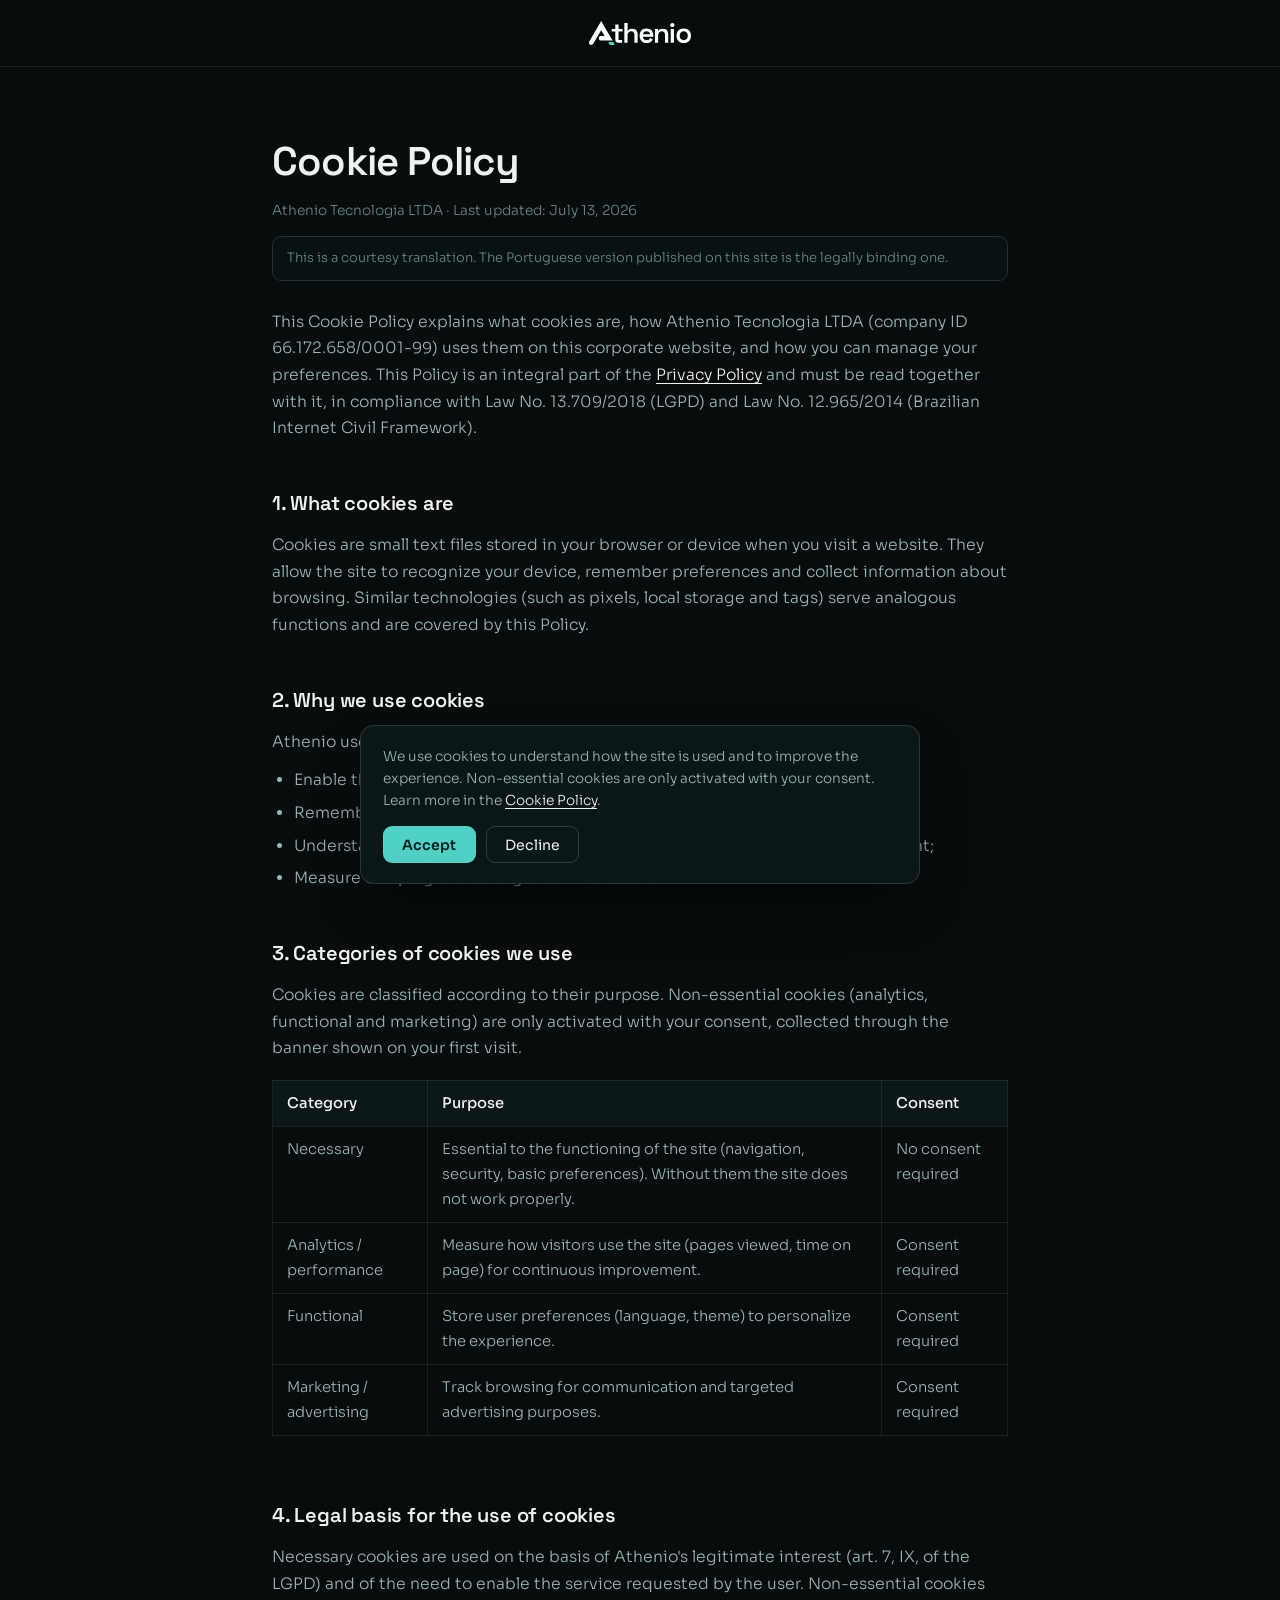
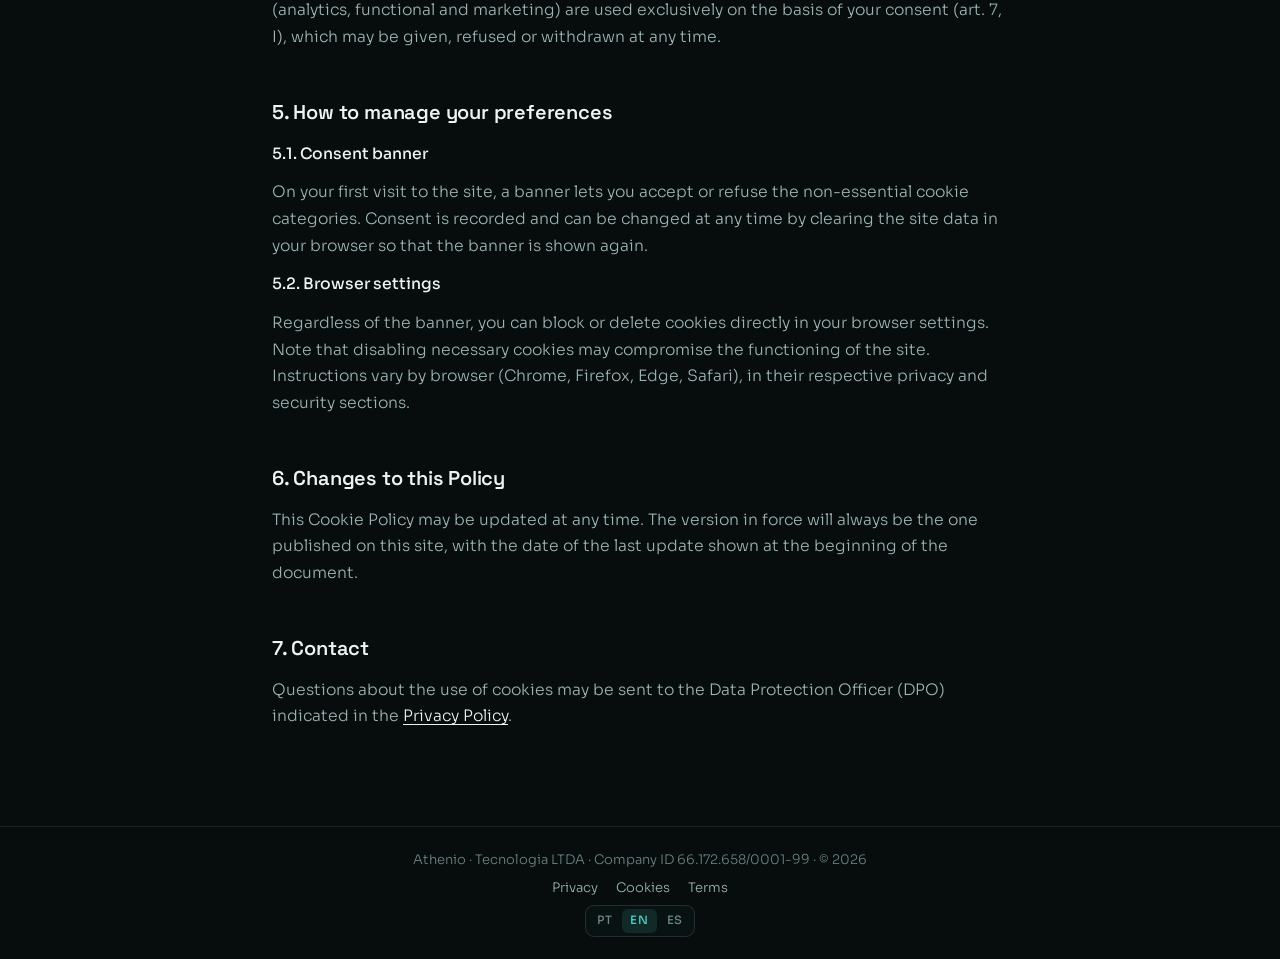
<file: cookies.html>
<!doctype html>
<html lang="pt-BR" data-i18n-bundles="legal">
  <head>
    <meta charset="UTF-8" />
    <meta name="viewport" content="width=device-width, initial-scale=1.0" />
    <title data-i18n="meta.cookies.title">Política de Cookies | Athenio</title>
    <meta
      name="description"
      data-i18n-attr="content:meta.cookies.description"
      content="O que são cookies, como a Athenio Tecnologia LTDA os utiliza neste site e como você pode gerenciar suas preferências."
    />
    <link rel="icon" href="/favicon.ico" sizes="any" type="image/x-icon" />

    <!-- Google tag (gtag.js) — cookies não essenciais bloqueados até consentimento -->
    <script
      async
      src="https://www.googletagmanager.com/gtag/js?id=G-Z9TGCQ6WYM"
    ></script>
    <script>
      window.dataLayer = window.dataLayer || [];
      function gtag() {
        dataLayer.push(arguments);
      }
      gtag("consent", "default", {
        analytics_storage: "denied",
        ad_storage: "denied",
        ad_user_data: "denied",
        ad_personalization: "denied",
      });
      gtag("js", new Date());
      gtag("config", "G-Z9TGCQ6WYM");
    </script>

    <link rel="preconnect" href="https://fonts.googleapis.com" />
    <link rel="preconnect" href="https://fonts.gstatic.com" crossorigin />
    <link
      href="https://fonts.googleapis.com/css2?family=Space+Grotesk:wght@500;600&family=Sora:wght@300;400;500;600&display=swap"
      rel="stylesheet"
    />
    <script src="js/i18n.js"></script>
    <style>
      :root {
        --teal: #4fd1c5;
        --obsidian: #070c0c;
        --elevated: #0c1818;
        --text: #edf2f2;
        --muted: #9bb4b4;
        --subtle: #6a8585;
        --line: rgba(155, 180, 180, 0.12);
        --serif: "Space Grotesk", system-ui, sans-serif;
        --sans: "Sora", system-ui, sans-serif;
      }
      * {
        box-sizing: border-box;
        margin: 0;
        padding: 0;
      }
      html {
        overflow-x: hidden;
      }
      body {
        background: var(--obsidian);
        color: var(--text);
        font-family: var(--sans);
        font-weight: 300;
        line-height: 1.7;
        -webkit-font-smoothing: antialiased;
      }
      ::selection {
        background: var(--teal);
        color: var(--obsidian);
      }
      a {
        color: var(--text);
        text-decoration: underline;
        text-underline-offset: 3px;
        transition: color 0.25s;
      }
      a:hover {
        color: var(--teal);
      }
      header {
        padding: 20px 0;
        border-bottom: 1px solid var(--line);
      }
      header .wrap {
        display: flex;
        justify-content: center;
      }
      header img {
        height: 26px;
        display: block;
      }
      header a {
        text-decoration: none;
      }
      .wrap {
        max-width: 780px;
        margin: 0 auto;
        padding: 0 22px;
        width: 100%;
      }
      main {
        padding: 72px 0 96px;
      }
      h1 {
        font-family: var(--serif);
        font-weight: 600;
        font-size: clamp(1.8rem, 4vw, 2.5rem);
        letter-spacing: -0.02em;
        line-height: 1.15;
      }
      .updated {
        color: var(--subtle);
        font-size: 0.86rem;
        margin: 14px 0 0;
      }
      .intro {
        color: var(--muted);
        margin-top: 28px;
      }
      h2 {
        font-family: var(--serif);
        font-weight: 600;
        font-size: 1.25rem;
        letter-spacing: -0.01em;
        margin: 44px 0 12px;
      }
      p,
      li {
        color: var(--muted);
        font-size: 0.98rem;
      }
      p + p {
        margin-top: 12px;
      }
      ul {
        padding-left: 22px;
        margin: 12px 0;
      }
      li {
        margin-bottom: 6px;
      }
      strong {
        color: var(--text);
        font-weight: 500;
      }
      table {
        width: 100%;
        border-collapse: collapse;
        margin: 18px 0;
        font-size: 0.92rem;
      }
      th,
      td {
        border: 1px solid var(--line);
        padding: 10px 14px;
        text-align: left;
        color: var(--muted);
        vertical-align: top;
      }
      th {
        color: var(--text);
        font-weight: 500;
        background: var(--elevated);
      }
      .table-scroll {
        overflow-x: auto;
      }
      footer {
        border-top: 1px solid var(--line);
        padding: 22px 0;
        text-align: center;
        color: var(--subtle);
        font-size: 0.82rem;
      }
      footer nav {
        margin-top: 6px;
        display: flex;
        gap: 18px;
        justify-content: center;
      }
      footer a {
        color: var(--muted);
        text-decoration: none;
      }
    </style>
  </head>
  <body>
    <header>
      <div class="wrap">
        <a href="index.html"
          ><img src="public/assets/athenio-logo.svg" alt="Athenio"
        /></a>
      </div>
    </header>

    <main>
      <div class="wrap">
        <h1 data-i18n="cookies.h1">Política de Cookies</h1>
        <p class="updated" data-i18n="legal.updated">Athenio Tecnologia LTDA · Última atualização: 13 de julho de 2026</p>
        <p class="translation-notice" data-i18n-html="legal.translationNotice"></p>
        <p class="intro" data-i18n-html="cookies.intro">Esta Política de Cookies explica o que são cookies, como a Athenio Tecnologia LTDA (CNPJ 66.172.658/0001-99) os utiliza neste site institucional, e como você pode gerenciar suas preferências. Esta Política é parte integrante da <a href="privacidade.html">Política de Privacidade</a> e deve ser lida em conjunto com ela, em conformidade com a Lei nº 13.709/2018 (LGPD) e a Lei nº 12.965/2014 (Marco Civil da Internet).</p>
        <h2 data-i18n="cookies.s1.h">1. O que são cookies</h2>
        <p data-i18n="cookies.s1.p1">Cookies são pequenos arquivos de texto armazenados no seu navegador ou dispositivo quando você visita um site. Eles permitem que o site reconheça seu dispositivo, lembre preferências e colete informações sobre a navegação. Tecnologias similares (como pixels, local storage e tags) cumprem funções análogas e estão abrangidas por esta Política.</p>
        <h2 data-i18n="cookies.s2.h">2. Por que utilizamos cookies</h2>
        <p data-i18n="cookies.s2.p1">A Athenio utiliza cookies para:</p>
        <ul>
          <li data-i18n="cookies.s2.li1">Permitir o funcionamento correto e seguro do site;</li>
          <li data-i18n="cookies.s2.li2">Lembrar preferências de navegação;</li>
          <li data-i18n="cookies.s2.li3">Compreender como os visitantes utilizam o site, de forma agregada, para melhoria contínua;</li>
          <li data-i18n="cookies.s2.li4">Mensurar campanhas e direcionar comunicação.</li>
        </ul>
        <h2 data-i18n="cookies.s3.h">3. Categorias de cookies que utilizamos</h2>
        <p data-i18n="cookies.s3.p1">Os cookies são classificados conforme sua finalidade. Cookies não essenciais (analíticos, funcionais e de marketing) somente são ativados mediante o seu consentimento, coletado por meio do banner exibido no primeiro acesso.</p>
        <div class="table-scroll">
          <table>
            <thead>
              <tr>
                <th data-i18n="cookies.s3.th1">Categoria</th>
                <th data-i18n="cookies.s3.th2">Finalidade</th>
                <th data-i18n="cookies.s3.th3">Consentimento</th>
              </tr>
            </thead>
            <tbody>
              <tr>
                <td data-i18n="cookies.s3.r1.a">Necessários</td>
                <td data-i18n="cookies.s3.r1.b">Essenciais ao funcionamento do site (navegação, segurança, preferências básicas). Sem eles o site não funciona corretamente.</td>
                <td data-i18n="cookies.s3.r1.c">Dispensam consentimento</td>
              </tr>
              <tr>
                <td data-i18n="cookies.s3.r2.a">Analíticos / de desempenho</td>
                <td data-i18n="cookies.s3.r2.b">Medem como os visitantes usam o site (páginas acessadas, tempo de permanência) para melhoria contínua.</td>
                <td data-i18n="cookies.s3.r2.c">Exigem consentimento</td>
              </tr>
              <tr>
                <td data-i18n="cookies.s3.r3.a">Funcionais</td>
                <td data-i18n="cookies.s3.r3.b">Guardam preferências do usuário (idioma, tema) para personalizar a experiência.</td>
                <td data-i18n="cookies.s3.r3.c">Exigem consentimento</td>
              </tr>
              <tr>
                <td data-i18n="cookies.s3.r4.a">Marketing / publicidade</td>
                <td data-i18n="cookies.s3.r4.b">Acompanham a navegação para fins de comunicação e anúncios direcionados.</td>
                <td data-i18n="cookies.s3.r4.c">Exigem consentimento</td>
              </tr>
            </tbody>
          </table>
        </div>
        <h2 data-i18n="cookies.s4.h">4. Base legal para o uso de cookies</h2>
        <p data-i18n="cookies.s4.p1">Cookies necessários são utilizados com base no legítimo interesse da Athenio (art. 7º, IX, da LGPD) e na necessidade de viabilizar o serviço solicitado pelo usuário. Cookies não essenciais (analíticos, funcionais e de marketing) são utilizados exclusivamente com base no seu consentimento (art. 7º, I), que pode ser concedido, recusado ou revogado a qualquer momento.</p>
        <h2 data-i18n="cookies.s5.h">5. Como gerenciar suas preferências</h2>
        <p data-i18n-html="cookies.s5.p1"><strong>5.1. Banner de consentimento</strong></p>
        <p data-i18n="cookies.s5.p2">No primeiro acesso ao site, um banner permite que você aceite ou recuse as categorias de cookies não essenciais. O consentimento é registrado e pode ser alterado a qualquer momento, limpando os dados do site no navegador para que o banner seja exibido novamente.</p>
        <p data-i18n-html="cookies.s5.p3"><strong>5.2. Configurações do navegador</strong></p>
        <p data-i18n="cookies.s5.p4">Independentemente do banner, você pode bloquear ou excluir cookies diretamente nas configurações do seu navegador. Observe que desativar cookies necessários pode comprometer o funcionamento do site. As instruções variam por navegador (Chrome, Firefox, Edge, Safari), nas respectivas seções de privacidade e segurança.</p>
        <h2 data-i18n="cookies.s6.h">6. Alterações nesta Política</h2>
        <p data-i18n="cookies.s6.p1">Esta Política de Cookies pode ser atualizada a qualquer momento. A versão vigente será sempre a publicada neste site, com a data da última atualização indicada no início do documento.</p>
        <h2 data-i18n="cookies.s7.h">7. Contato</h2>
        <p data-i18n-html="cookies.s7.p1">Dúvidas sobre o uso de cookies podem ser encaminhadas ao Encarregado pelo Tratamento de Dados (DPO), indicado na <a href="privacidade.html">Política de Privacidade</a>.</p>
      </div>
    </main>

    <footer>
      <div class="wrap">
        <span data-i18n="legal.copyright"
          >Athenio · Tecnologia LTDA · CNPJ 66.172.658/0001-99 · © 2026</span
        >
        <nav>
          <a href="privacidade.html" data-i18n="footer.privacy">Privacidade</a>
          <a href="cookies.html" data-i18n="footer.cookies">Cookies</a>
          <a href="termos.html" data-i18n="footer.terms">Termos</a>
        </nav>
        <nav><span data-i18n-switcher></span></nav>
      </div>
    </footer>

    <script src="js/consent.js" defer></script>
  </body>
</html>
</file>
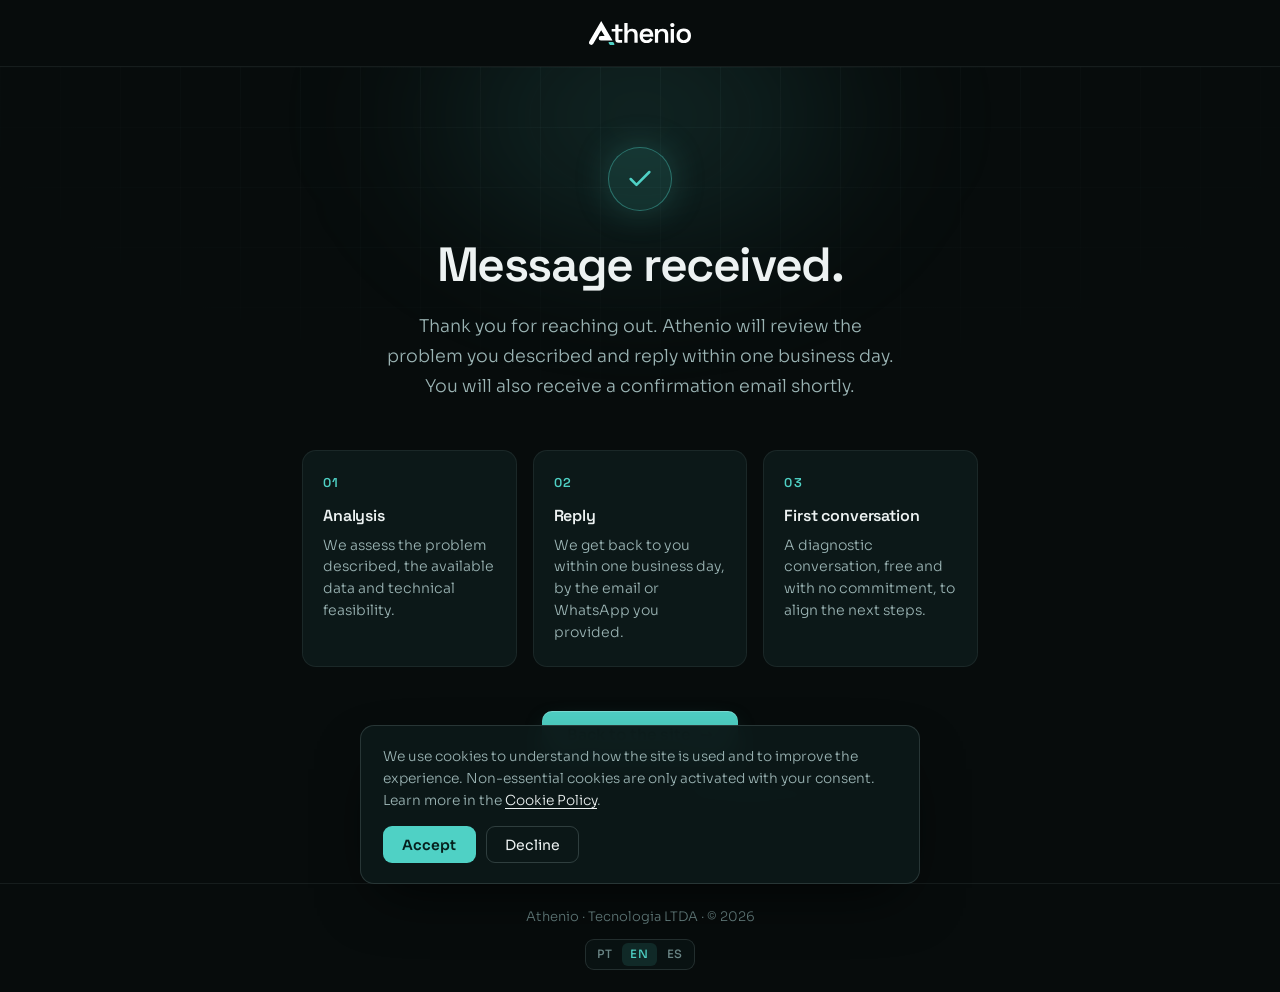
<file: obrigado.html>
<!doctype html>
<html lang="pt-BR">
  <head>
    <meta charset="UTF-8" />
    <meta name="viewport" content="width=device-width, initial-scale=1.0" />
    <title data-i18n="meta.thanks.title">Mensagem recebida | Athenio</title>
    <meta
      name="description"
      data-i18n-attr="content:meta.thanks.description"
      content="Recebemos sua mensagem. A Athenio vai analisar o problema descrito e responder em até um dia útil."
    />
    <meta name="robots" content="noindex, nofollow" />
    <link rel="icon" href="/favicon.ico" sizes="any" type="image/x-icon" />
    <link rel="apple-touch-icon" href="/favicon.ico" />

    <!-- Google tag (gtag.js) -->
    <script
      async
      src="https://www.googletagmanager.com/gtag/js?id=G-Z9TGCQ6WYM"
    ></script>
    <script>
      window.dataLayer = window.dataLayer || [];
      function gtag() {
        dataLayer.push(arguments);
      }
      gtag("consent", "default", {
        analytics_storage: "denied",
        ad_storage: "denied",
        ad_user_data: "denied",
        ad_personalization: "denied",
      });
      gtag("js", new Date());
      gtag("config", "G-Z9TGCQ6WYM");
      gtag("event", "generate_lead", { method: "contact_form" });
    </script>

    <link rel="preconnect" href="https://fonts.googleapis.com" />
    <link rel="preconnect" href="https://fonts.gstatic.com" crossorigin />
    <link
      href="https://fonts.googleapis.com/css2?family=Space+Grotesk:wght@400;500;600;700&family=Sora:wght@300;400;500;600&display=swap"
      rel="stylesheet"
    />
    <script src="js/i18n.js"></script>
    <style>
      :root {
        --teal: #4fd1c5;
        --teal-hover: #6ee0d6;
        --obsidian: #070c0c;
        --elevated: #0c1818;
        --text: #edf2f2;
        --muted: #9bb4b4;
        --subtle: #6a8585;
        --line: rgba(155, 180, 180, 0.1);
        --line-strong: rgba(155, 180, 180, 0.2);
        --ease: cubic-bezier(0.16, 1, 0.3, 1);
        --serif: "Space Grotesk", system-ui, sans-serif;
        --sans: "Sora", system-ui, sans-serif;
      }
      * {
        box-sizing: border-box;
        margin: 0;
        padding: 0;
      }
      html {
        overflow-x: hidden;
      }
      body {
        background: var(--obsidian);
        color: var(--text);
        font-family: var(--sans);
        font-weight: 300;
        line-height: 1.6;
        -webkit-font-smoothing: antialiased;
        overflow-x: hidden;
        min-height: 100vh;
        display: flex;
        flex-direction: column;
      }
      ::selection {
        background: var(--teal);
        color: var(--obsidian);
      }
      a {
        color: inherit;
        text-decoration: none;
      }
      .wrap {
        max-width: 720px;
        margin: 0 auto;
        padding: 0 22px;
        width: 100%;
      }

      header {
        padding: 20px 0;
        border-bottom: 1px solid var(--line);
      }
      header .wrap {
        display: flex;
        justify-content: center;
      }
      header img {
        height: 26px;
        display: block;
      }

      main {
        flex: 1;
        display: flex;
        align-items: center;
        position: relative;
        overflow: hidden;
        padding: 80px 0;
        text-align: center;
      }
      .bg-grid {
        position: absolute;
        inset: 0;
        pointer-events: none;
        background-image:
          linear-gradient(var(--line) 1px, transparent 1px),
          linear-gradient(90deg, var(--line) 1px, transparent 1px);
        background-size: 60px 60px;
        -webkit-mask-image: radial-gradient(
          ellipse 80% 60% at 50% 0%,
          #000,
          transparent 75%
        );
        mask-image: radial-gradient(
          ellipse 80% 60% at 50% 0%,
          #000,
          transparent 75%
        );
        opacity: 0.5;
      }
      .glow {
        position: absolute;
        width: 640px;
        height: 420px;
        left: 50%;
        top: -160px;
        transform: translateX(-50%);
        background: radial-gradient(
          ellipse,
          rgba(79, 209, 197, 0.16),
          transparent 65%
        );
        filter: blur(60px);
        pointer-events: none;
      }
      main .wrap {
        position: relative;
        z-index: 2;
      }

      [data-reveal] {
        opacity: 0;
        transform: translateY(18px);
        filter: blur(6px);
        animation: reveal 0.8s var(--ease) forwards;
      }
      [data-reveal][data-delay="1"] {
        animation-delay: 0.1s;
      }
      [data-reveal][data-delay="2"] {
        animation-delay: 0.2s;
      }
      [data-reveal][data-delay="3"] {
        animation-delay: 0.3s;
      }
      @keyframes reveal {
        to {
          opacity: 1;
          transform: none;
          filter: none;
        }
      }
      @media (prefers-reduced-motion: reduce) {
        [data-reveal] {
          animation: none;
          opacity: 1;
          transform: none;
          filter: none;
        }
      }

      .ck {
        width: 64px;
        height: 64px;
        margin: 0 auto 28px;
        border-radius: 50%;
        display: grid;
        place-items: center;
        background: rgba(79, 209, 197, 0.12);
        border: 1px solid rgba(79, 209, 197, 0.4);
        color: var(--teal);
        box-shadow: 0 0 40px -8px rgba(79, 209, 197, 0.4);
      }
      .ck svg {
        width: 28px;
        height: 28px;
      }
      h1 {
        font-family: var(--serif);
        font-weight: 600;
        font-size: clamp(2rem, 5vw, 3rem);
        letter-spacing: -0.03em;
        line-height: 1.1;
      }
      .sub {
        color: var(--muted);
        font-size: 1.1rem;
        max-width: 520px;
        margin: 20px auto 0;
        line-height: 1.7;
      }

      .steps {
        display: grid;
        grid-template-columns: repeat(3, 1fr);
        gap: 16px;
        margin: 48px 0 0;
        text-align: left;
      }
      .step {
        padding: 22px 20px;
        border-radius: 14px;
        background: var(--elevated);
        border: 1px solid var(--line);
      }
      .step .n {
        font-family: var(--serif);
        font-size: 0.8rem;
        font-weight: 600;
        color: var(--teal);
        letter-spacing: 0.1em;
      }
      .step h3 {
        font-family: var(--serif);
        font-size: 1rem;
        font-weight: 600;
        margin: 10px 0 6px;
        letter-spacing: -0.01em;
      }
      .step p {
        color: var(--muted);
        font-size: 0.88rem;
        line-height: 1.55;
      }

      .btn {
        display: inline-flex;
        align-items: center;
        gap: 0.55em;
        font-family: var(--sans);
        font-weight: 600;
        font-size: 0.97rem;
        padding: 0.82em 1.6em;
        border-radius: 10px;
        margin-top: 44px;
        background: var(--teal);
        color: #06201d;
        transition: all 0.3s var(--ease);
        box-shadow:
          0 1px 0 rgba(255, 255, 255, 0.25) inset,
          0 8px 24px -10px rgba(79, 209, 197, 0.5);
      }
      .btn:hover {
        background: var(--teal-hover);
        transform: translateY(-1px);
      }
      .btn .arr {
        transition: transform 0.3s var(--ease);
      }
      .btn:hover .arr {
        transform: translateX(4px);
      }
      .alt {
        margin-top: 20px;
        font-size: 0.86rem;
        color: var(--subtle);
      }
      .alt a {
        color: var(--muted);
        text-decoration: underline;
        text-underline-offset: 3px;
        transition: color 0.25s;
      }
      .alt a:hover {
        color: var(--teal);
      }

      footer {
        border-top: 1px solid var(--line);
        padding: 22px 0;
        text-align: center;
        color: var(--subtle);
        font-size: 0.82rem;
      }
      .foot-lang {
        margin-top: 12px;
      }

      @media (max-width: 640px) {
        .steps {
          grid-template-columns: 1fr;
        }
        main {
          padding: 56px 0;
        }
      }
    </style>
  </head>
  <body>
    <header>
      <div class="wrap">
        <a href="index.html"
          ><img src="public/assets/athenio-logo.svg" alt="Athenio"
        /></a>
      </div>
    </header>

    <main>
      <div class="bg-grid"></div>
      <div class="glow"></div>
      <div class="wrap">
        <div class="ck" data-reveal>
          <svg
            viewBox="0 0 24 24"
            fill="none"
            stroke="currentColor"
            stroke-width="2.2"
            stroke-linecap="round"
            stroke-linejoin="round"
          >
            <path d="M20 6L9 17l-5-5" />
          </svg>
        </div>
        <h1 data-reveal data-delay="1" data-i18n="thanks.title">
          Mensagem recebida.
        </h1>
        <p class="sub" data-reveal data-delay="1" data-i18n="thanks.sub">
          Obrigado pelo contato. A Athenio vai analisar o problema que você
          descreveu e responder em até um dia útil. Você também recebe um
          e-mail de confirmação em instantes.
        </p>

        <div class="steps" data-reveal data-delay="2">
          <div class="step">
            <div class="n">01</div>
            <h3 data-i18n="thanks.s1.title">Análise</h3>
            <p data-i18n="thanks.s1.text">
              Avaliamos o problema descrito, o dado disponível e a viabilidade
              técnica.
            </p>
          </div>
          <div class="step">
            <div class="n">02</div>
            <h3 data-i18n="thanks.s2.title">Resposta</h3>
            <p data-i18n="thanks.s2.text">
              Retornamos em até um dia útil, pelo e-mail ou WhatsApp que você
              informou.
            </p>
          </div>
          <div class="step">
            <div class="n">03</div>
            <h3 data-i18n="thanks.s3.title">Conversa inicial</h3>
            <p data-i18n="thanks.s3.text">
              Uma conversa de diagnóstico, sem custo e sem compromisso, para
              alinhar os próximos passos.
            </p>
          </div>
        </div>

        <div data-reveal data-delay="3">
          <a href="index.html" class="btn"
            ><span data-i18n="thanks.back">Voltar para o site</span>
            <span class="arr">→</span></a
          >
          <p class="alt" data-i18n-html="thanks.alt">
            Precisa complementar algo? Escreva para
            <a href="mailto:contato@athenio.ai">contato@athenio.ai</a>.
          </p>
        </div>
      </div>
    </main>

    <footer>
      <div class="wrap">
        <span data-i18n="footer.copyright"
          >Athenio · Tecnologia LTDA · © 2026</span
        >
        <div class="foot-lang"><span data-i18n-switcher></span></div>
      </div>
    </footer>
    <script src="js/consent.js" defer></script>
  </body>
</html>
</file>
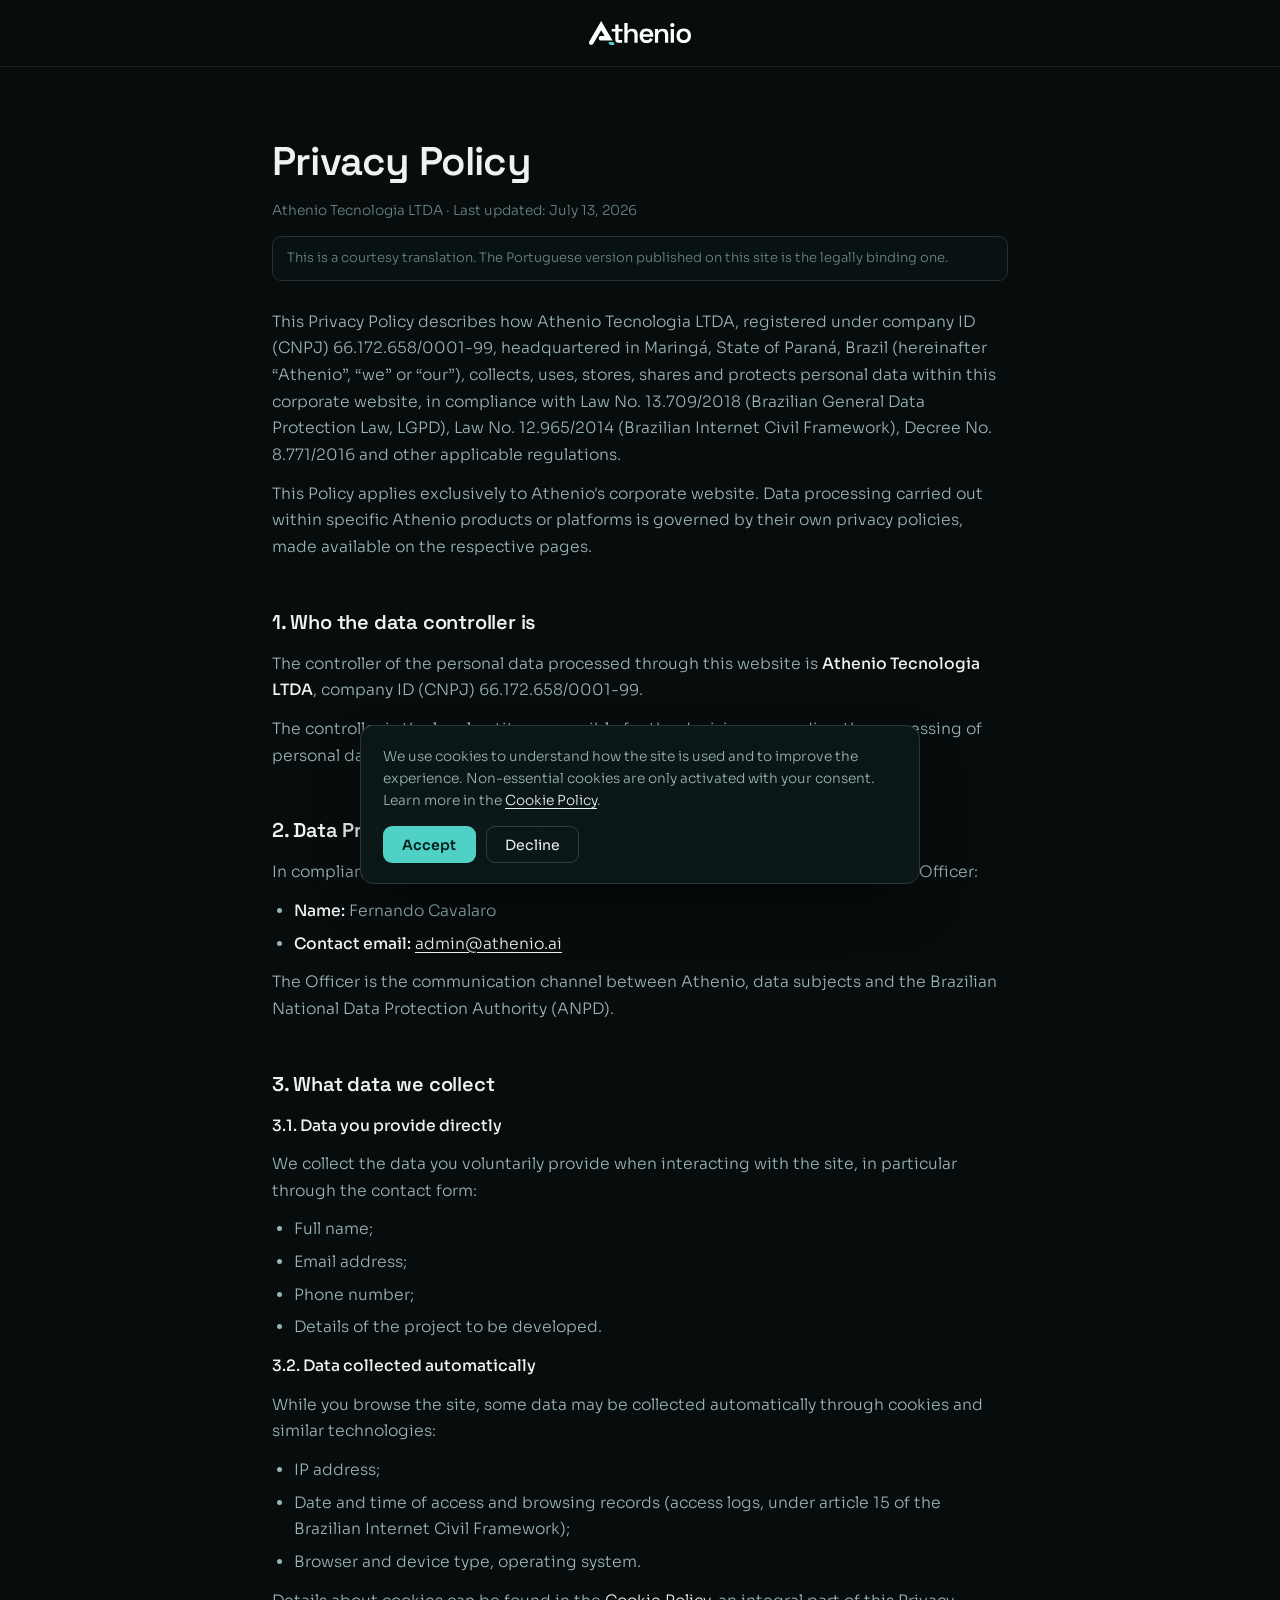
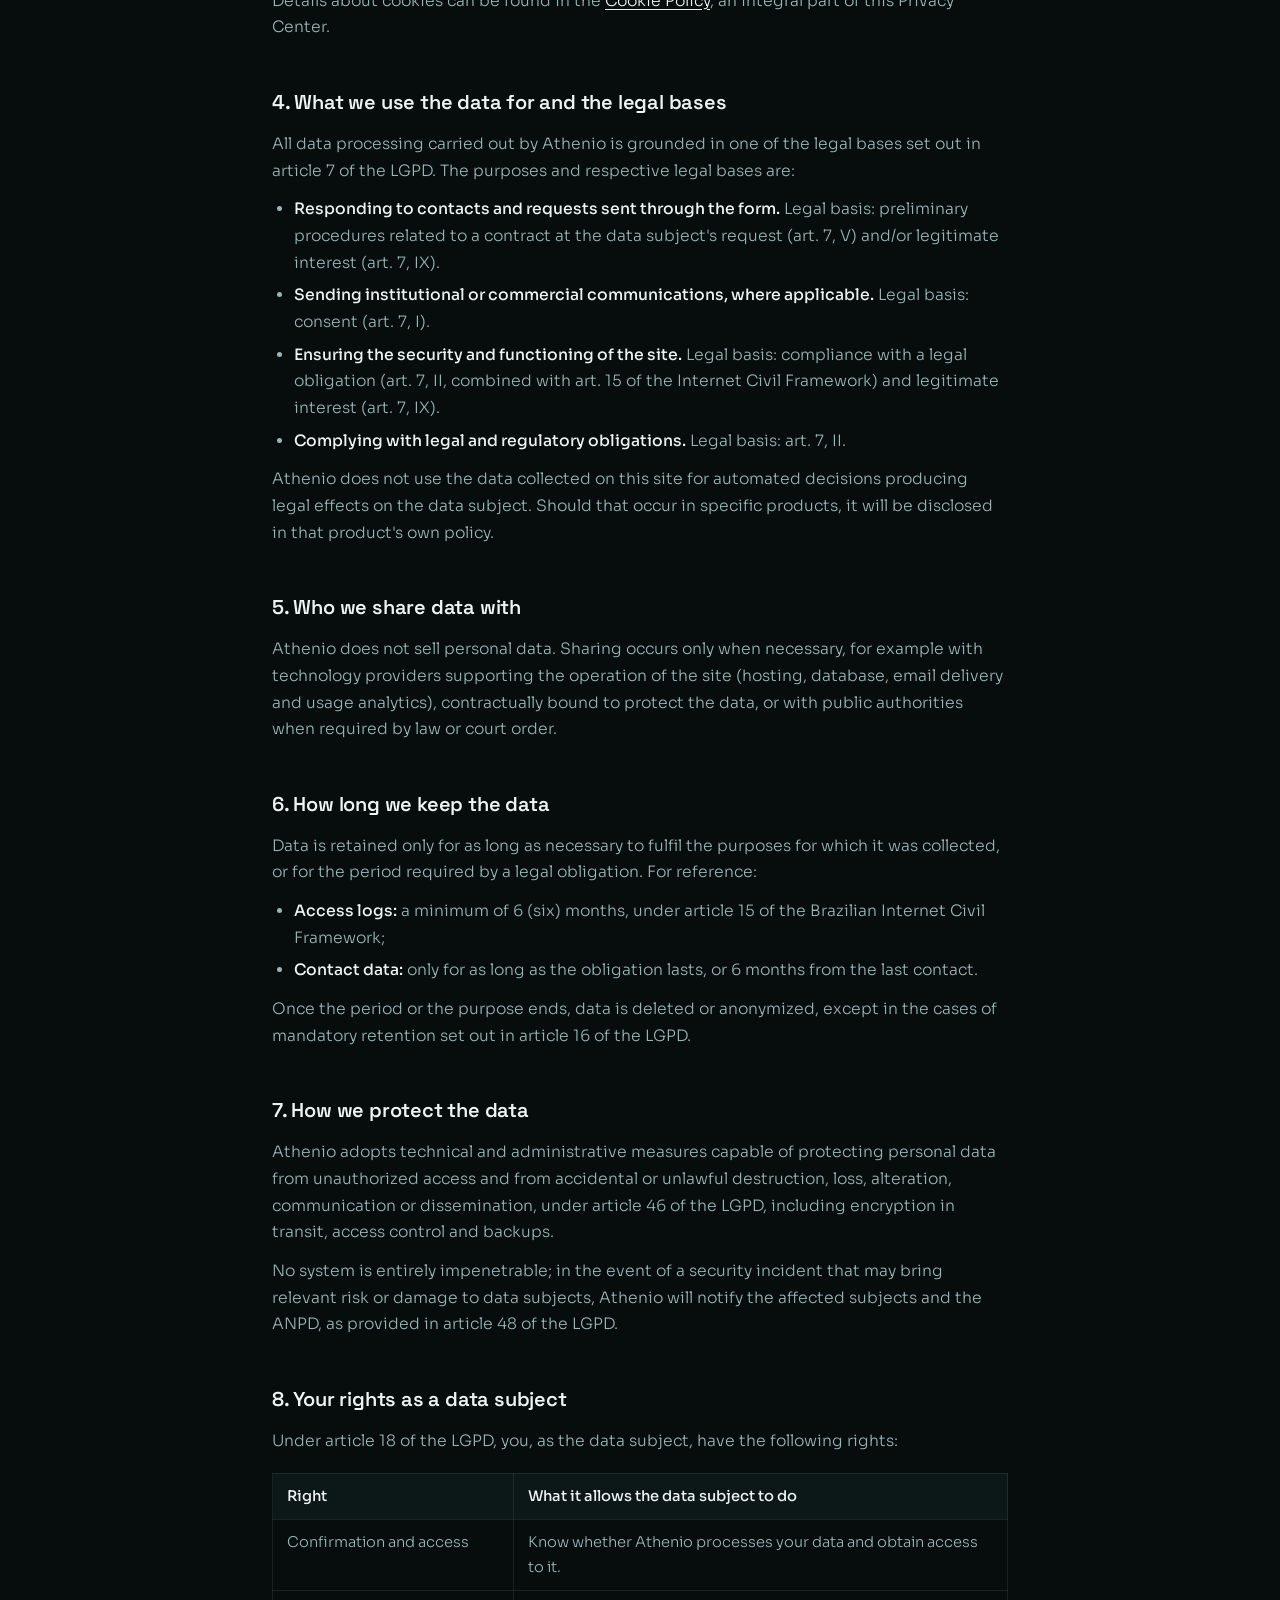
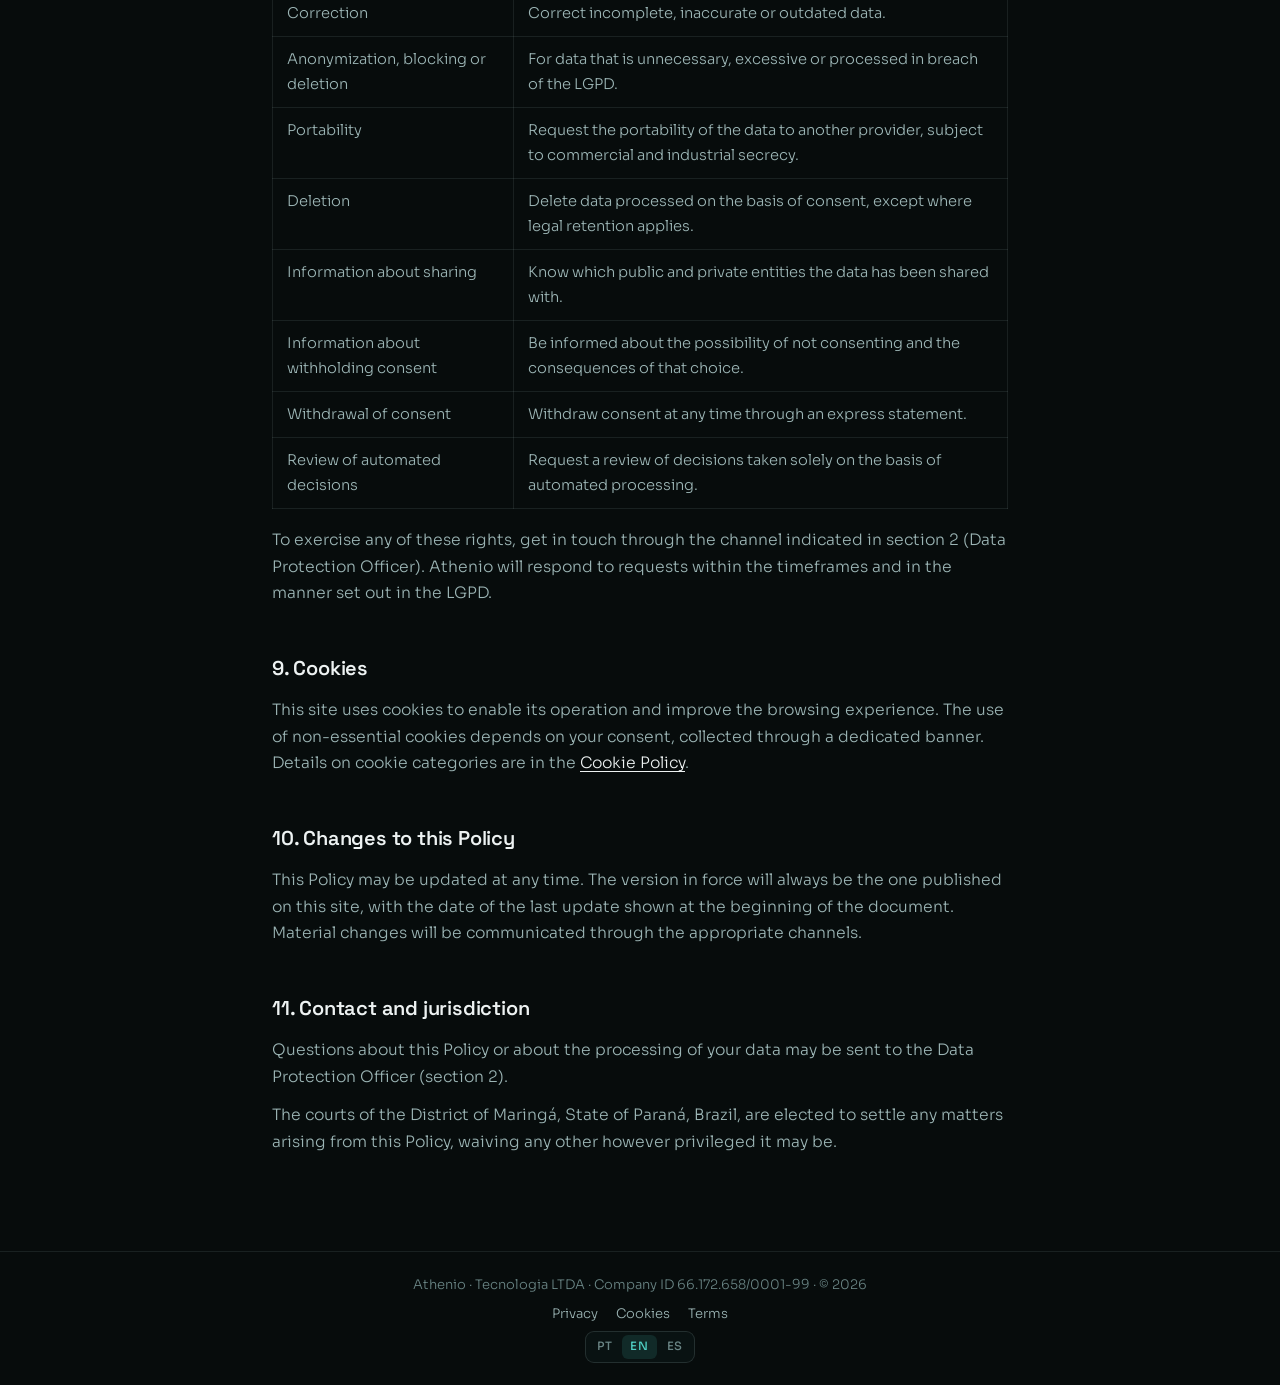
<file: privacidade.html>
<!doctype html>
<html lang="pt-BR" data-i18n-bundles="legal">
  <head>
    <meta charset="UTF-8" />
    <meta name="viewport" content="width=device-width, initial-scale=1.0" />
    <title data-i18n="meta.privacy.title">Política de Privacidade | Athenio</title>
    <meta
      name="description"
      data-i18n-attr="content:meta.privacy.description"
      content="Como a Athenio Tecnologia LTDA coleta, utiliza, armazena e protege dados pessoais neste site, em conformidade com a LGPD."
    />
    <link rel="icon" href="/favicon.ico" sizes="any" type="image/x-icon" />

    <!-- Google tag (gtag.js) — cookies não essenciais bloqueados até consentimento -->
    <script
      async
      src="https://www.googletagmanager.com/gtag/js?id=G-Z9TGCQ6WYM"
    ></script>
    <script>
      window.dataLayer = window.dataLayer || [];
      function gtag() {
        dataLayer.push(arguments);
      }
      gtag("consent", "default", {
        analytics_storage: "denied",
        ad_storage: "denied",
        ad_user_data: "denied",
        ad_personalization: "denied",
      });
      gtag("js", new Date());
      gtag("config", "G-Z9TGCQ6WYM");
    </script>

    <link rel="preconnect" href="https://fonts.googleapis.com" />
    <link rel="preconnect" href="https://fonts.gstatic.com" crossorigin />
    <link
      href="https://fonts.googleapis.com/css2?family=Space+Grotesk:wght@500;600&family=Sora:wght@300;400;500;600&display=swap"
      rel="stylesheet"
    />
    <script src="js/i18n.js"></script>
    <style>
      :root {
        --teal: #4fd1c5;
        --obsidian: #070c0c;
        --elevated: #0c1818;
        --text: #edf2f2;
        --muted: #9bb4b4;
        --subtle: #6a8585;
        --line: rgba(155, 180, 180, 0.12);
        --serif: "Space Grotesk", system-ui, sans-serif;
        --sans: "Sora", system-ui, sans-serif;
      }
      * {
        box-sizing: border-box;
        margin: 0;
        padding: 0;
      }
      html {
        overflow-x: hidden;
      }
      body {
        background: var(--obsidian);
        color: var(--text);
        font-family: var(--sans);
        font-weight: 300;
        line-height: 1.7;
        -webkit-font-smoothing: antialiased;
      }
      ::selection {
        background: var(--teal);
        color: var(--obsidian);
      }
      a {
        color: var(--text);
        text-decoration: underline;
        text-underline-offset: 3px;
        transition: color 0.25s;
      }
      a:hover {
        color: var(--teal);
      }
      header {
        padding: 20px 0;
        border-bottom: 1px solid var(--line);
      }
      header .wrap {
        display: flex;
        justify-content: center;
      }
      header img {
        height: 26px;
        display: block;
      }
      header a {
        text-decoration: none;
      }
      .wrap {
        max-width: 780px;
        margin: 0 auto;
        padding: 0 22px;
        width: 100%;
      }
      main {
        padding: 72px 0 96px;
      }
      h1 {
        font-family: var(--serif);
        font-weight: 600;
        font-size: clamp(1.8rem, 4vw, 2.5rem);
        letter-spacing: -0.02em;
        line-height: 1.15;
      }
      .updated {
        color: var(--subtle);
        font-size: 0.86rem;
        margin: 14px 0 0;
      }
      .intro {
        color: var(--muted);
        margin-top: 28px;
      }
      h2 {
        font-family: var(--serif);
        font-weight: 600;
        font-size: 1.25rem;
        letter-spacing: -0.01em;
        margin: 44px 0 12px;
      }
      p,
      li {
        color: var(--muted);
        font-size: 0.98rem;
      }
      p + p {
        margin-top: 12px;
      }
      ul {
        padding-left: 22px;
        margin: 12px 0;
      }
      li {
        margin-bottom: 6px;
      }
      strong {
        color: var(--text);
        font-weight: 500;
      }
      table {
        width: 100%;
        border-collapse: collapse;
        margin: 18px 0;
        font-size: 0.92rem;
      }
      th,
      td {
        border: 1px solid var(--line);
        padding: 10px 14px;
        text-align: left;
        color: var(--muted);
        vertical-align: top;
      }
      th {
        color: var(--text);
        font-weight: 500;
        background: var(--elevated);
      }
      .table-scroll {
        overflow-x: auto;
      }
      footer {
        border-top: 1px solid var(--line);
        padding: 22px 0;
        text-align: center;
        color: var(--subtle);
        font-size: 0.82rem;
      }
      footer nav {
        margin-top: 6px;
        display: flex;
        gap: 18px;
        justify-content: center;
      }
      footer a {
        color: var(--muted);
        text-decoration: none;
      }
    </style>
  </head>
  <body>
    <header>
      <div class="wrap">
        <a href="index.html"
          ><img src="public/assets/athenio-logo.svg" alt="Athenio"
        /></a>
      </div>
    </header>

    <main>
      <div class="wrap">
        <h1 data-i18n="privacy.h1">Política de Privacidade</h1>
        <p class="updated" data-i18n="legal.updated">Athenio Tecnologia LTDA · Última atualização: 13 de julho de 2026</p>
        <p class="translation-notice" data-i18n-html="legal.translationNotice"></p>
        <p class="intro" data-i18n="privacy.intro">Esta Política de Privacidade descreve como a Athenio Tecnologia LTDA, inscrita no CNPJ sob o nº 66.172.658/0001-99, com sede em Maringá, Estado do Paraná (doravante “Athenio”, “nós” ou “nosso”), coleta, utiliza, armazena, compartilha e protege dados pessoais no âmbito deste site institucional, em conformidade com a Lei nº 13.709/2018 (Lei Geral de Proteção de Dados Pessoais, LGPD), a Lei nº 12.965/2014 (Marco Civil da Internet), o Decreto nº 8.771/2016 e demais normas aplicáveis.</p>
        <p data-i18n="privacy.p0">Esta Política aplica-se exclusivamente ao site institucional da Athenio. O tratamento de dados realizado no âmbito de produtos ou plataformas específicas da Athenio é regido por políticas de privacidade próprias, disponibilizadas nas respectivas páginas.</p>
        <h2 data-i18n="privacy.s1.h">1. Quem é o controlador dos dados</h2>
        <p data-i18n-html="privacy.s1.p1">O controlador dos dados pessoais tratados por meio deste site é a <strong>Athenio Tecnologia LTDA</strong>, CNPJ 66.172.658/0001-99.</p>
        <p data-i18n="privacy.s1.p2">Controlador é a pessoa jurídica a quem competem as decisões referentes ao tratamento de dados pessoais, nos termos do art. 5º, VI, da LGPD.</p>
        <h2 data-i18n="privacy.s2.h">2. Encarregado pelo tratamento de dados (DPO)</h2>
        <p data-i18n="privacy.s2.p1">Em atendimento ao art. 41 da LGPD, a Athenio indica como Encarregado(a) pelo Tratamento de Dados Pessoais (Data Protection Officer):</p>
        <ul>
          <li data-i18n-html="privacy.s2.li1"><strong>Nome:</strong> Fernando Cavalaro</li>
          <li data-i18n-html="privacy.s2.li2"><strong>E-mail de contato:</strong> <a href="mailto:admin@athenio.ai">admin@athenio.ai</a></li>
        </ul>
        <p data-i18n="privacy.s2.p2">O Encarregado é o canal de comunicação entre a Athenio, os titulares dos dados e a Autoridade Nacional de Proteção de Dados (ANPD).</p>
        <h2 data-i18n="privacy.s3.h">3. Quais dados coletamos</h2>
        <p data-i18n-html="privacy.s3.p1"><strong>3.1. Dados fornecidos diretamente por você</strong></p>
        <p data-i18n="privacy.s3.p2">Coletamos os dados que você nos fornece voluntariamente ao interagir com o site, especialmente por meio do formulário de contato:</p>
        <ul>
          <li data-i18n="privacy.s3.li1">Nome completo;</li>
          <li data-i18n="privacy.s3.li2">Endereço de e-mail;</li>
          <li data-i18n="privacy.s3.li3">Telefone;</li>
          <li data-i18n="privacy.s3.li4">Detalhes do projeto a ser desenvolvido.</li>
        </ul>
        <p data-i18n-html="privacy.s3.p3"><strong>3.2. Dados coletados automaticamente</strong></p>
        <p data-i18n="privacy.s3.p4">Ao navegar no site, alguns dados podem ser coletados automaticamente por meio de cookies e tecnologias similares:</p>
        <ul>
          <li data-i18n="privacy.s3.li5">Endereço IP;</li>
          <li data-i18n="privacy.s3.li6">Data e hora de acesso e registros de navegação (logs de acesso, nos termos do art. 15 do Marco Civil da Internet);</li>
          <li data-i18n="privacy.s3.li7">Tipo de navegador e dispositivo, sistema operacional.</li>
        </ul>
        <p data-i18n-html="privacy.s3.p5">O detalhamento sobre cookies encontra-se na <a href="cookies.html">Política de Cookies</a>, parte integrante desta Central de Privacidade.</p>
        <h2 data-i18n="privacy.s4.h">4. Para que utilizamos os dados e as bases legais</h2>
        <p data-i18n="privacy.s4.p1">Todo tratamento de dados realizado pela Athenio está fundamentado em uma das bases legais previstas no art. 7º da LGPD. As finalidades e respectivas bases legais são:</p>
        <ul>
          <li data-i18n-html="privacy.s4.li1"><strong>Responder a contatos e solicitações enviados pelo formulário.</strong> Base legal: execução de procedimentos preliminares a contrato a pedido do titular (art. 7º, V) e/ou legítimo interesse (art. 7º, IX).</li>
          <li data-i18n-html="privacy.s4.li2"><strong>Enviar comunicações institucionais ou comerciais, quando aplicável.</strong> Base legal: consentimento (art. 7º, I).</li>
          <li data-i18n-html="privacy.s4.li3"><strong>Garantir a segurança e o funcionamento do site.</strong> Base legal: cumprimento de obrigação legal (art. 7º, II, c/c art. 15 do Marco Civil) e legítimo interesse (art. 7º, IX).</li>
          <li data-i18n-html="privacy.s4.li4"><strong>Cumprir obrigações legais e regulatórias.</strong> Base legal: art. 7º, II.</li>
        </ul>
        <p data-i18n="privacy.s4.p2">A Athenio não utiliza os dados coletados neste site para decisões automatizadas que produzam efeitos jurídicos ao titular. Caso isso venha a ocorrer em produtos específicos, será informado na política própria do produto.</p>
        <h2 data-i18n="privacy.s5.h">5. Com quem compartilhamos os dados</h2>
        <p data-i18n="privacy.s5.p1">A Athenio não comercializa dados pessoais. O compartilhamento ocorre apenas quando necessário, por exemplo com provedores de tecnologia que suportam a operação do site (hospedagem, banco de dados, envio de e-mail e análise de uso), contratualmente obrigados a proteger os dados, ou com autoridades públicas, quando exigido por lei ou ordem judicial.</p>
        <h2 data-i18n="privacy.s6.h">6. Por quanto tempo guardamos os dados</h2>
        <p data-i18n="privacy.s6.p1">Os dados são retidos apenas pelo tempo necessário ao cumprimento das finalidades para as quais foram coletados, ou pelo prazo exigido por obrigação legal. A título de referência:</p>
        <ul>
          <li data-i18n-html="privacy.s6.li1"><strong>Logs de acesso:</strong> mínimo de 6 (seis) meses, nos termos do art. 15 do Marco Civil da Internet;</li>
          <li data-i18n-html="privacy.s6.li2"><strong>Dados de contato:</strong> apenas enquanto durar a obrigação, ou 6 meses desde o último contato.</li>
        </ul>
        <p data-i18n="privacy.s6.p2">Encerrado o prazo ou a finalidade, os dados são eliminados ou anonimizados, ressalvadas as hipóteses de guarda obrigatória previstas no art. 16 da LGPD.</p>
        <h2 data-i18n="privacy.s7.h">7. Como protegemos os dados</h2>
        <p data-i18n="privacy.s7.p1">A Athenio adota medidas técnicas e administrativas aptas a proteger os dados pessoais de acessos não autorizados e de situações acidentais ou ilícitas de destruição, perda, alteração, comunicação ou difusão, nos termos do art. 46 da LGPD, incluindo criptografia em trânsito, controle de acesso e backups.</p>
        <p data-i18n="privacy.s7.p2">Nenhum sistema é totalmente inviolável; em caso de incidente de segurança que possa acarretar risco ou dano relevante aos titulares, a Athenio comunicará os titulares afetados e a ANPD, na forma do art. 48 da LGPD.</p>
        <h2 data-i18n="privacy.s8.h">8. Seus direitos como titular</h2>
        <p data-i18n="privacy.s8.p1">Nos termos do art. 18 da LGPD, você, na condição de titular dos dados, tem os seguintes direitos:</p>
        <div class="table-scroll">
          <table>
            <thead>
              <tr>
                <th data-i18n="privacy.s8.th1">Direito</th>
                <th data-i18n="privacy.s8.th2">O que permite ao titular</th>
              </tr>
            </thead>
            <tbody>
              <tr>
                <td data-i18n="privacy.s8.r1.a">Confirmação e acesso</td>
                <td data-i18n="privacy.s8.r1.b">Saber se a Athenio trata seus dados e obter acesso a eles.</td>
              </tr>
              <tr>
                <td data-i18n="privacy.s8.r2.a">Correção</td>
                <td data-i18n="privacy.s8.r2.b">Corrigir dados incompletos, inexatos ou desatualizados.</td>
              </tr>
              <tr>
                <td data-i18n="privacy.s8.r3.a">Anonimização, bloqueio ou eliminação</td>
                <td data-i18n="privacy.s8.r3.b">Quanto a dados desnecessários, excessivos ou tratados em desconformidade com a LGPD.</td>
              </tr>
              <tr>
                <td data-i18n="privacy.s8.r4.a">Portabilidade</td>
                <td data-i18n="privacy.s8.r4.b">Solicitar a portabilidade dos dados a outro fornecedor, observados os segredos comercial e industrial.</td>
              </tr>
              <tr>
                <td data-i18n="privacy.s8.r5.a">Eliminação</td>
                <td data-i18n="privacy.s8.r5.b">Eliminar dados tratados com base no consentimento, salvo hipóteses de guarda legal.</td>
              </tr>
              <tr>
                <td data-i18n="privacy.s8.r6.a">Informação sobre compartilhamento</td>
                <td data-i18n="privacy.s8.r6.b">Saber com quais entidades públicas e privadas os dados foram compartilhados.</td>
              </tr>
              <tr>
                <td data-i18n="privacy.s8.r7.a">Informação sobre o não consentimento</td>
                <td data-i18n="privacy.s8.r7.b">Ser informado sobre a possibilidade de não consentir e as consequências disso.</td>
              </tr>
              <tr>
                <td data-i18n="privacy.s8.r8.a">Revogação do consentimento</td>
                <td data-i18n="privacy.s8.r8.b">Revogar o consentimento a qualquer momento, mediante manifestação expressa.</td>
              </tr>
              <tr>
                <td data-i18n="privacy.s8.r9.a">Revisão de decisões automatizadas</td>
                <td data-i18n="privacy.s8.r9.b">Solicitar revisão de decisões tomadas unicamente com base em tratamento automatizado.</td>
              </tr>
            </tbody>
          </table>
        </div>
        <p data-i18n="privacy.s8.p2">Para exercer qualquer desses direitos, entre em contato pelo canal indicado na seção 2 (Encarregado). A Athenio responderá às solicitações nos prazos e na forma previstos na LGPD.</p>
        <h2 data-i18n="privacy.s9.h">9. Cookies</h2>
        <p data-i18n-html="privacy.s9.p1">Este site utiliza cookies para viabilizar seu funcionamento e melhorar a experiência de navegação. O uso de cookies não essenciais depende do seu consentimento, coletado por meio de banner específico. O detalhamento das categorias de cookies está na <a href="cookies.html">Política de Cookies</a>.</p>
        <h2 data-i18n="privacy.s10.h">10. Alterações desta Política</h2>
        <p data-i18n="privacy.s10.p1">Esta Política pode ser atualizada a qualquer momento. A versão vigente será sempre a publicada neste site, com a data da última atualização indicada no início do documento. Alterações relevantes serão comunicadas pelos canais apropriados.</p>
        <h2 data-i18n="privacy.s11.h">11. Contato e foro</h2>
        <p data-i18n="privacy.s11.p1">Dúvidas sobre esta Política ou sobre o tratamento de seus dados podem ser encaminhadas ao Encarregado (seção 2).</p>
        <p data-i18n="privacy.s11.p2">Fica eleito o foro da Comarca de Maringá, Estado do Paraná, para dirimir eventuais questões relativas a esta Política, com renúncia a qualquer outro, por mais privilegiado que seja.</p>
      </div>
    </main>

    <footer>
      <div class="wrap">
        <span data-i18n="legal.copyright"
          >Athenio · Tecnologia LTDA · CNPJ 66.172.658/0001-99 · © 2026</span
        >
        <nav>
          <a href="privacidade.html" data-i18n="footer.privacy">Privacidade</a>
          <a href="cookies.html" data-i18n="footer.cookies">Cookies</a>
          <a href="termos.html" data-i18n="footer.terms">Termos</a>
        </nav>
        <nav><span data-i18n-switcher></span></nav>
      </div>
    </footer>

    <script src="js/consent.js" defer></script>
  </body>
</html>
</file>
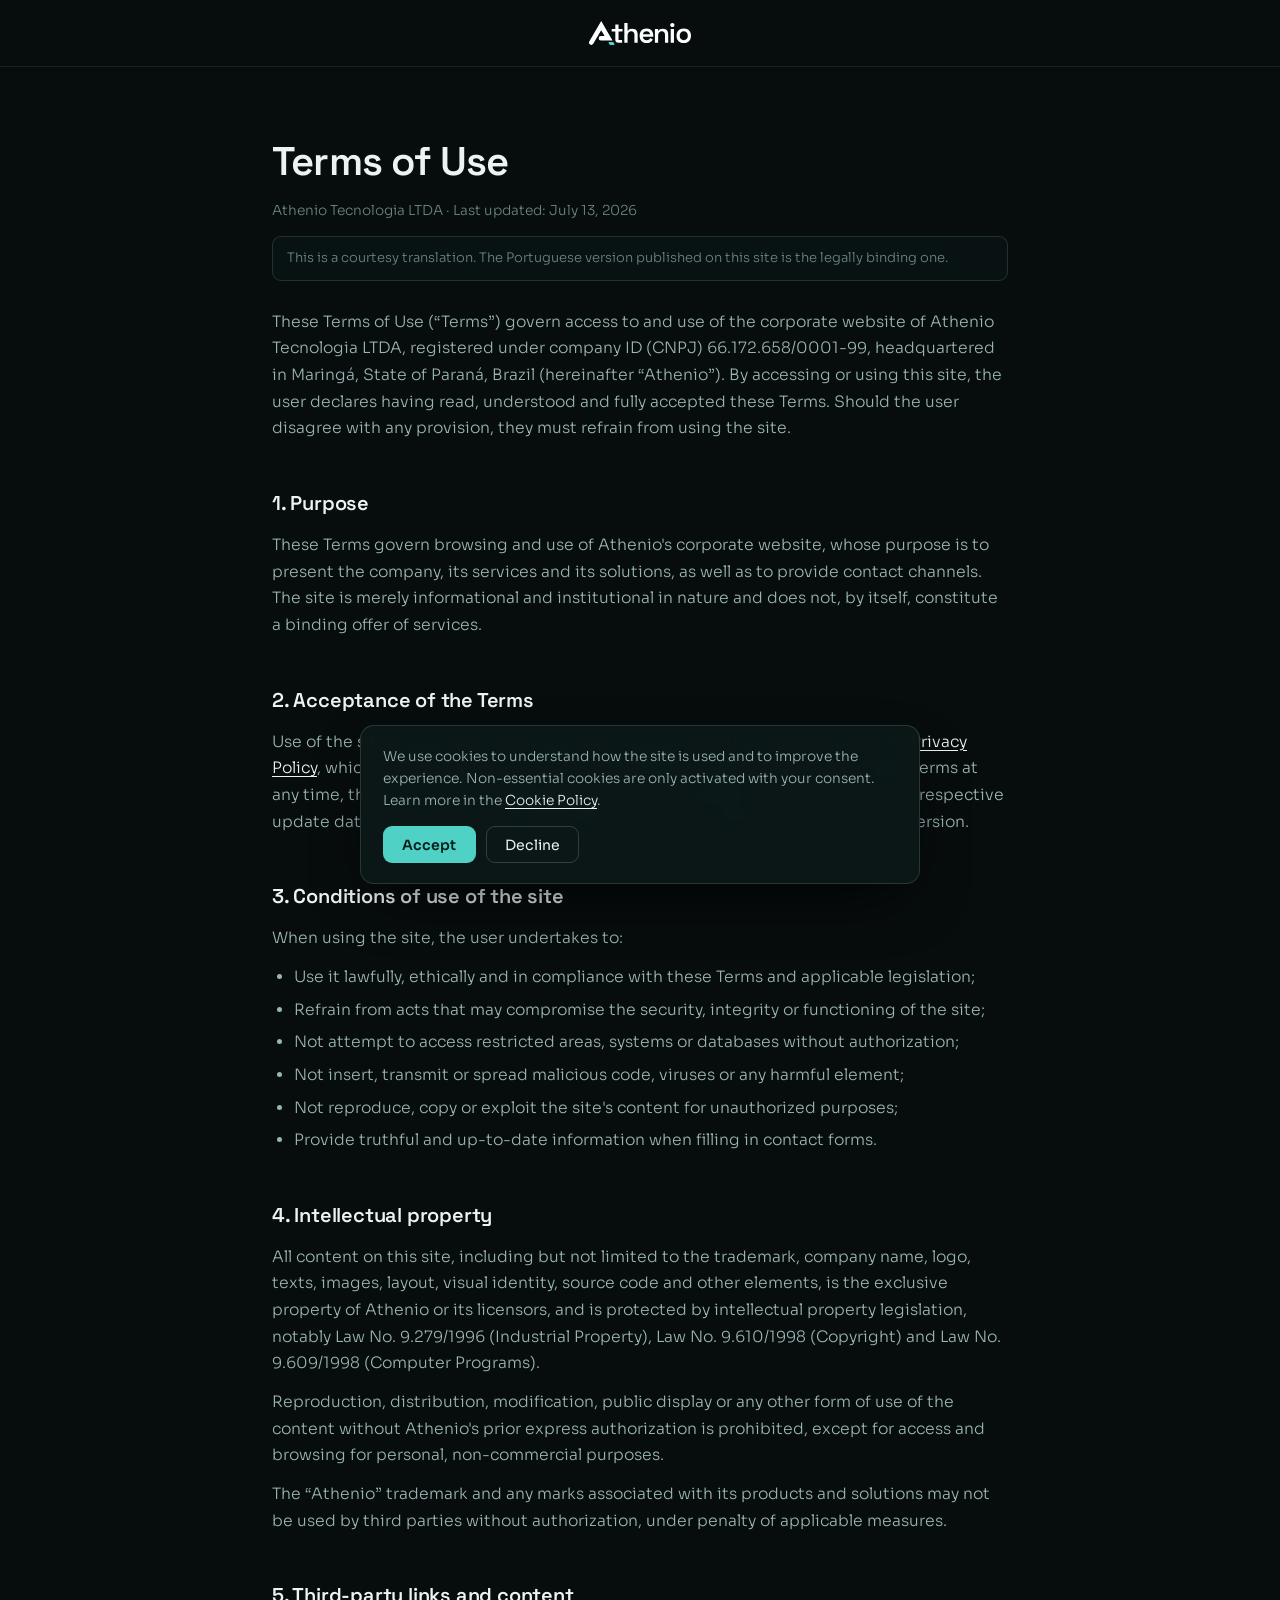
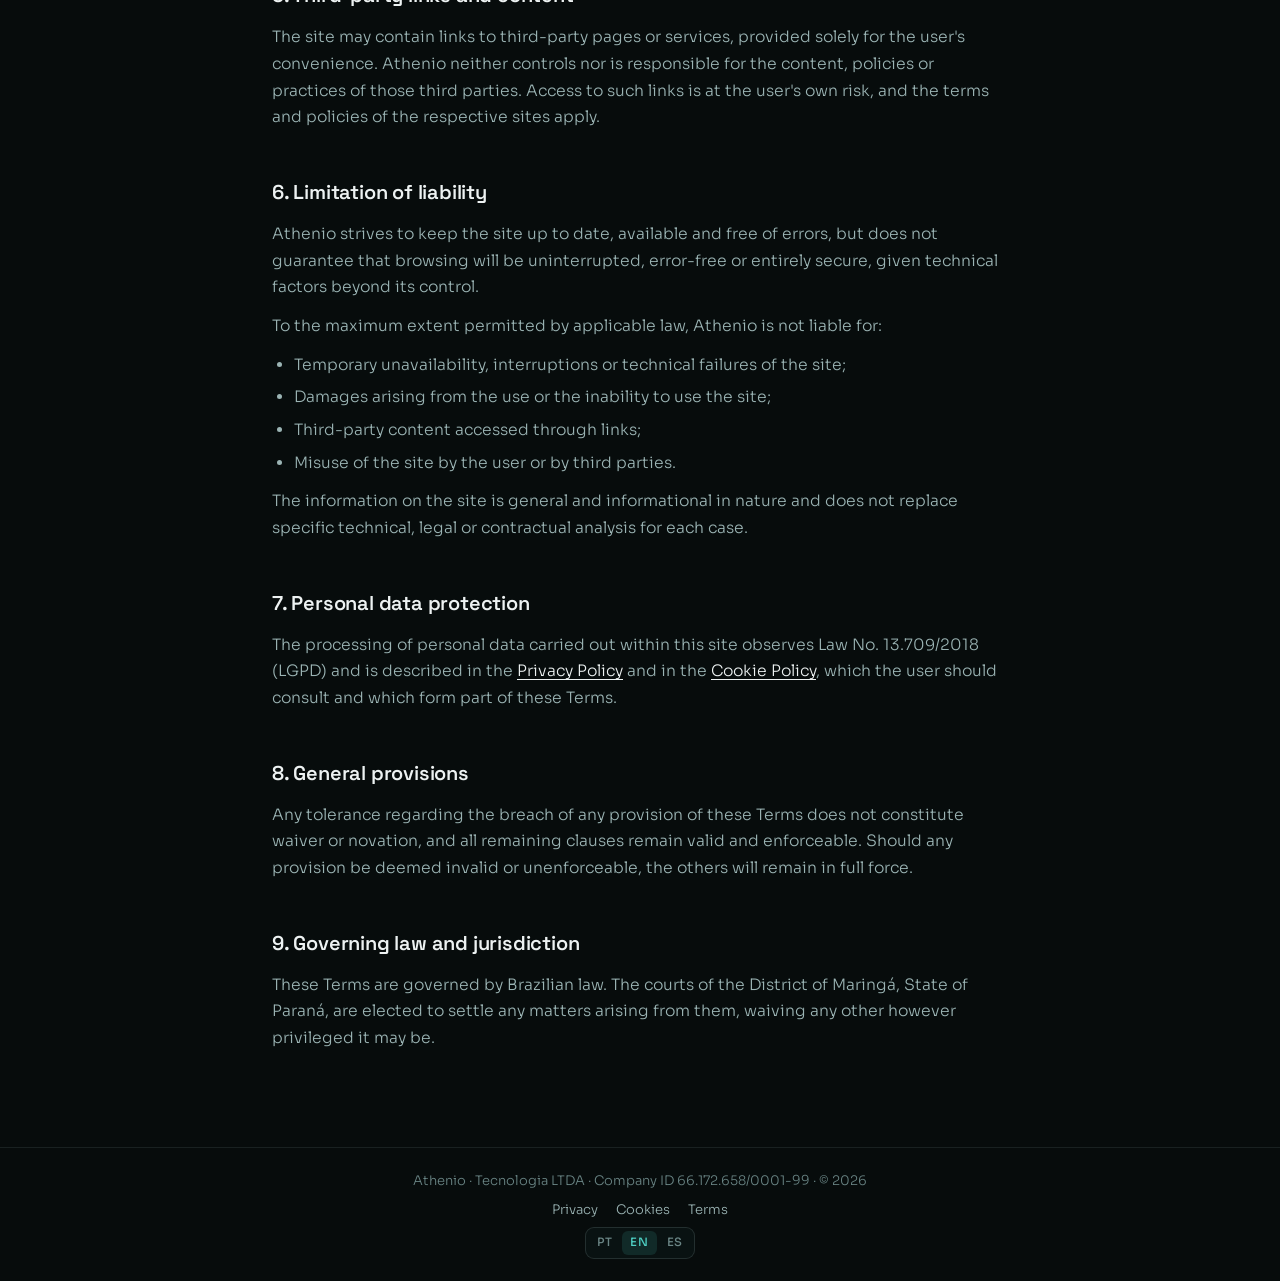
<file: termos.html>
<!doctype html>
<html lang="pt-BR" data-i18n-bundles="legal">
  <head>
    <meta charset="UTF-8" />
    <meta name="viewport" content="width=device-width, initial-scale=1.0" />
    <title data-i18n="meta.terms.title">Termos de Uso | Athenio</title>
    <meta
      name="description"
      data-i18n-attr="content:meta.terms.description"
      content="Termos de Uso do site institucional da Athenio Tecnologia LTDA."
    />
    <link rel="icon" href="/favicon.ico" sizes="any" type="image/x-icon" />

    <!-- Google tag (gtag.js) — cookies não essenciais bloqueados até consentimento -->
    <script
      async
      src="https://www.googletagmanager.com/gtag/js?id=G-Z9TGCQ6WYM"
    ></script>
    <script>
      window.dataLayer = window.dataLayer || [];
      function gtag() {
        dataLayer.push(arguments);
      }
      gtag("consent", "default", {
        analytics_storage: "denied",
        ad_storage: "denied",
        ad_user_data: "denied",
        ad_personalization: "denied",
      });
      gtag("js", new Date());
      gtag("config", "G-Z9TGCQ6WYM");
    </script>

    <link rel="preconnect" href="https://fonts.googleapis.com" />
    <link rel="preconnect" href="https://fonts.gstatic.com" crossorigin />
    <link
      href="https://fonts.googleapis.com/css2?family=Space+Grotesk:wght@500;600&family=Sora:wght@300;400;500;600&display=swap"
      rel="stylesheet"
    />
    <script src="js/i18n.js"></script>
    <style>
      :root {
        --teal: #4fd1c5;
        --obsidian: #070c0c;
        --elevated: #0c1818;
        --text: #edf2f2;
        --muted: #9bb4b4;
        --subtle: #6a8585;
        --line: rgba(155, 180, 180, 0.12);
        --serif: "Space Grotesk", system-ui, sans-serif;
        --sans: "Sora", system-ui, sans-serif;
      }
      * {
        box-sizing: border-box;
        margin: 0;
        padding: 0;
      }
      html {
        overflow-x: hidden;
      }
      body {
        background: var(--obsidian);
        color: var(--text);
        font-family: var(--sans);
        font-weight: 300;
        line-height: 1.7;
        -webkit-font-smoothing: antialiased;
      }
      ::selection {
        background: var(--teal);
        color: var(--obsidian);
      }
      a {
        color: var(--text);
        text-decoration: underline;
        text-underline-offset: 3px;
        transition: color 0.25s;
      }
      a:hover {
        color: var(--teal);
      }
      header {
        padding: 20px 0;
        border-bottom: 1px solid var(--line);
      }
      header .wrap {
        display: flex;
        justify-content: center;
      }
      header img {
        height: 26px;
        display: block;
      }
      header a {
        text-decoration: none;
      }
      .wrap {
        max-width: 780px;
        margin: 0 auto;
        padding: 0 22px;
        width: 100%;
      }
      main {
        padding: 72px 0 96px;
      }
      h1 {
        font-family: var(--serif);
        font-weight: 600;
        font-size: clamp(1.8rem, 4vw, 2.5rem);
        letter-spacing: -0.02em;
        line-height: 1.15;
      }
      .updated {
        color: var(--subtle);
        font-size: 0.86rem;
        margin: 14px 0 0;
      }
      .intro {
        color: var(--muted);
        margin-top: 28px;
      }
      h2 {
        font-family: var(--serif);
        font-weight: 600;
        font-size: 1.25rem;
        letter-spacing: -0.01em;
        margin: 44px 0 12px;
      }
      p,
      li {
        color: var(--muted);
        font-size: 0.98rem;
      }
      p + p {
        margin-top: 12px;
      }
      ul {
        padding-left: 22px;
        margin: 12px 0;
      }
      li {
        margin-bottom: 6px;
      }
      strong {
        color: var(--text);
        font-weight: 500;
      }
      footer {
        border-top: 1px solid var(--line);
        padding: 22px 0;
        text-align: center;
        color: var(--subtle);
        font-size: 0.82rem;
      }
      footer nav {
        margin-top: 6px;
        display: flex;
        gap: 18px;
        justify-content: center;
      }
      footer a {
        color: var(--muted);
        text-decoration: none;
      }
    </style>
  </head>
  <body>
    <header>
      <div class="wrap">
        <a href="index.html"
          ><img src="public/assets/athenio-logo.svg" alt="Athenio"
        /></a>
      </div>
    </header>

    <main>
      <div class="wrap">
        <h1 data-i18n="terms.h1">Termos de Uso</h1>
        <p class="updated" data-i18n="legal.updated">Athenio Tecnologia LTDA · Última atualização: 13 de julho de 2026</p>
        <p class="translation-notice" data-i18n-html="legal.translationNotice"></p>
        <p class="intro" data-i18n="terms.intro">Estes Termos de Uso (“Termos”) regulam o acesso e a utilização do site institucional da Athenio Tecnologia LTDA, inscrita no CNPJ sob o nº 66.172.658/0001-99, com sede em Maringá, Estado do Paraná (doravante “Athenio”). Ao acessar ou utilizar este site, o usuário declara ter lido, compreendido e aceito integralmente estes Termos. Caso não concorde com qualquer disposição, o usuário deve abster-se de utilizar o site.</p>
        <h2 data-i18n="terms.s1.h">1. Objeto</h2>
        <p data-i18n="terms.s1.p1">Estes Termos disciplinam a navegação e o uso do site institucional da Athenio, cuja finalidade é apresentar a empresa, seus serviços e suas soluções, bem como disponibilizar canais de contato. O site tem caráter meramente informativo e institucional, não constituindo, por si só, oferta vinculante de serviços.</p>
        <h2 data-i18n="terms.s2.h">2. Aceitação dos Termos</h2>
        <p data-i18n-html="terms.s2.p1">O uso do site implica a aceitação plena e sem reservas destes Termos e da <a href="privacidade.html">Política de Privacidade</a>, que integra este documento para todos os fins. A Athenio poderá alterar estes Termos a qualquer momento, sendo a versão vigente sempre a publicada neste site, com a respectiva data de atualização. O uso continuado após alterações caracteriza concordância com a nova versão.</p>
        <h2 data-i18n="terms.s3.h">3. Condições de uso do site</h2>
        <p data-i18n="terms.s3.p1">Ao utilizar o site, o usuário compromete-se a:</p>
        <ul>
          <li data-i18n="terms.s3.li1">Utilizá-lo de forma lícita, ética e em conformidade com estes Termos e com a legislação aplicável;</li>
          <li data-i18n="terms.s3.li2">Não praticar atos que possam comprometer a segurança, a integridade ou o funcionamento do site;</li>
          <li data-i18n="terms.s3.li3">Não tentar acessar áreas restritas, sistemas ou bancos de dados sem autorização;</li>
          <li data-i18n="terms.s3.li4">Não inserir, transmitir ou disseminar código malicioso, vírus ou qualquer elemento nocivo;</li>
          <li data-i18n="terms.s3.li5">Não reproduzir, copiar ou explorar o conteúdo do site para fins não autorizados;</li>
          <li data-i18n="terms.s3.li6">Fornecer informações verdadeiras e atualizadas ao preencher formulários de contato.</li>
        </ul>
        <h2 data-i18n="terms.s4.h">4. Propriedade intelectual</h2>
        <p data-i18n="terms.s4.p1">Todo o conteúdo deste site, incluindo, mas não se limitando a, marca, nome empresarial, logotipo, textos, imagens, layout, identidade visual, códigos-fonte, e demais elementos, é de titularidade exclusiva da Athenio ou de seus licenciadores, sendo protegido pela legislação de propriedade intelectual, notadamente a Lei nº 9.279/1996 (Propriedade Industrial), a Lei nº 9.610/1998 (Direitos Autorais) e a Lei nº 9.609/1998 (Programas de Computador).</p>
        <p data-i18n="terms.s4.p2">É vedada a reprodução, distribuição, modificação, exibição pública ou qualquer outra forma de utilização do conteúdo sem autorização prévia e expressa da Athenio, ressalvado o acesso e a navegação para fins pessoais e não comerciais.</p>
        <p data-i18n="terms.s4.p3">A marca “Athenio” e eventuais marcas associadas a seus produtos e soluções não podem ser utilizadas por terceiros sem autorização, sob pena das medidas cabíveis.</p>
        <h2 data-i18n="terms.s5.h">5. Links e conteúdos de terceiros</h2>
        <p data-i18n="terms.s5.p1">O site pode conter links para páginas ou serviços de terceiros, disponibilizados apenas para conveniência do usuário. A Athenio não controla nem se responsabiliza pelo conteúdo, pelas políticas ou pelas práticas desses terceiros. O acesso a tais links ocorre por conta e risco do usuário, aplicando-se os termos e políticas dos respectivos sites.</p>
        <h2 data-i18n="terms.s6.h">6. Limitação de responsabilidade</h2>
        <p data-i18n="terms.s6.p1">A Athenio empenha-se para manter o site atualizado, disponível e livre de erros, mas não garante que a navegação será ininterrupta, isenta de falhas ou totalmente segura, tendo em vista fatores técnicos alheios ao seu controle.</p>
        <p data-i18n="terms.s6.p2">Na máxima extensão permitida pela legislação aplicável, a Athenio não se responsabiliza por:</p>
        <ul>
          <li data-i18n="terms.s6.li1">Indisponibilidades temporárias, interrupções ou falhas técnicas do site;</li>
          <li data-i18n="terms.s6.li2">Danos decorrentes do uso ou da impossibilidade de uso do site;</li>
          <li data-i18n="terms.s6.li3">Conteúdos de terceiros acessados por meio de links;</li>
          <li data-i18n="terms.s6.li4">Uso indevido do site por parte do usuário ou de terceiros.</li>
        </ul>
        <p data-i18n="terms.s6.p3">As informações constantes no site têm caráter geral e informativo, não substituindo análise técnica, jurídica ou contratual específica para cada caso.</p>
        <h2 data-i18n="terms.s7.h">7. Proteção de dados pessoais</h2>
        <p data-i18n-html="terms.s7.p1">O tratamento de dados pessoais realizado no âmbito deste site observa a Lei nº 13.709/2018 (LGPD) e está descrito na <a href="privacidade.html">Política de Privacidade</a> e na <a href="cookies.html">Política de Cookies</a>, que devem ser consultadas pelo usuário e integram estes Termos.</p>
        <h2 data-i18n="terms.s8.h">8. Disposições gerais</h2>
        <p data-i18n="terms.s8.p1">A eventual tolerância quanto ao descumprimento de qualquer disposição destes Termos não constitui renúncia ou novação, permanecendo válidas e exigíveis todas as demais cláusulas. Caso qualquer disposição seja considerada inválida ou inexequível, as demais permanecerão em pleno vigor.</p>
        <h2 data-i18n="terms.s9.h">9. Legislação aplicável e foro</h2>
        <p data-i18n="terms.s9.p1">Estes Termos são regidos pela legislação brasileira. Fica eleito o foro da Comarca de Maringá, Estado do Paraná, para dirimir quaisquer questões deles decorrentes, com renúncia a qualquer outro, por mais privilegiado que seja.</p>
      </div>
    </main>

    <footer>
      <div class="wrap">
        <span data-i18n="legal.copyright"
          >Athenio · Tecnologia LTDA · CNPJ 66.172.658/0001-99 · © 2026</span
        >
        <nav>
          <a href="privacidade.html" data-i18n="footer.privacy">Privacidade</a>
          <a href="cookies.html" data-i18n="footer.cookies">Cookies</a>
          <a href="termos.html" data-i18n="footer.terms">Termos</a>
        </nav>
        <nav><span data-i18n-switcher></span></nav>
      </div>
    </footer>

    <script src="js/consent.js" defer></script>
  </body>
</html>
</file>
